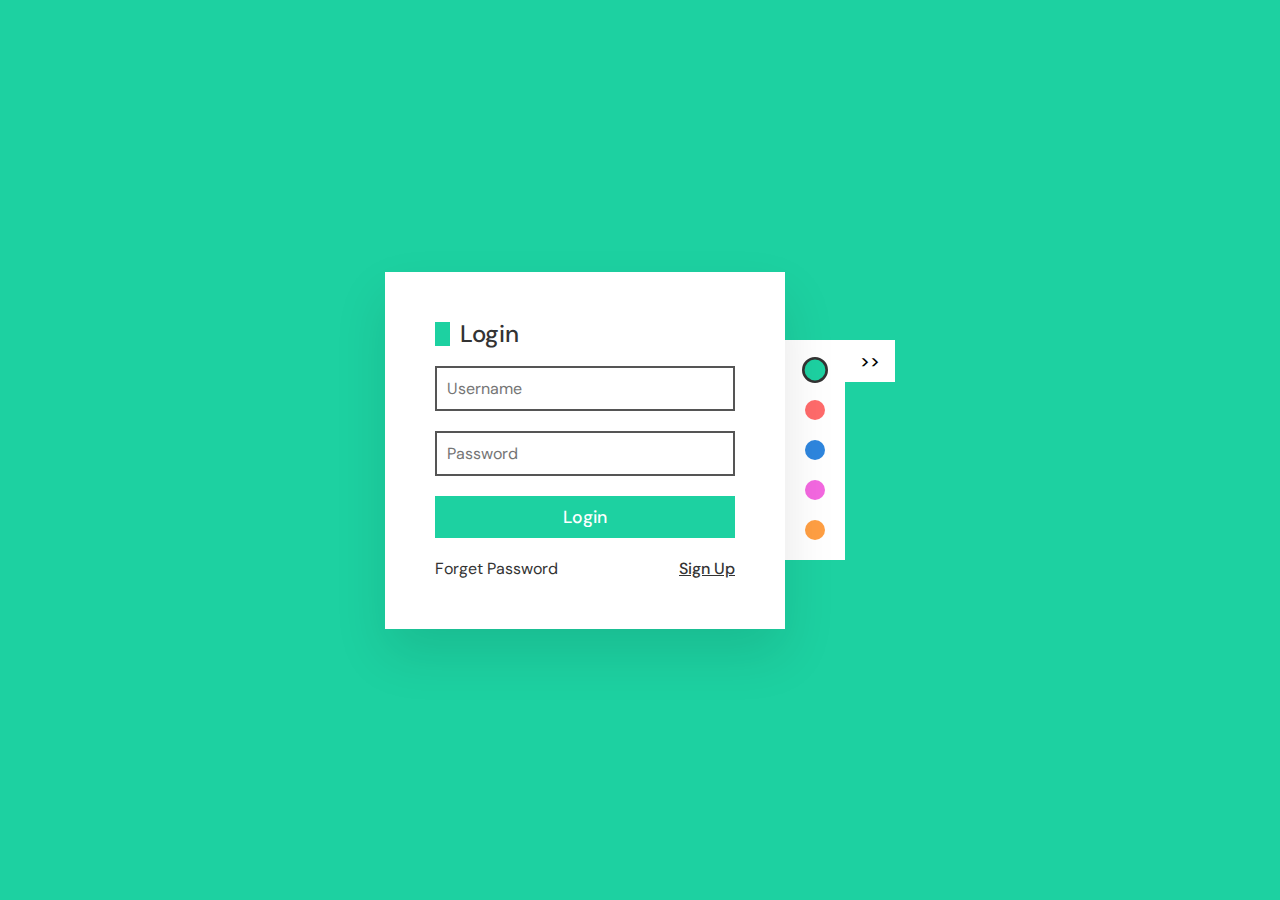
<file: index.html>
<!DOCTYPE html>
<html lang="en">
<head>
    <meta charset="UTF-8">
    <meta http-equiv="X-UA-Compatible" content="IE=edge">
    <meta name="viewport" content="width=device-width, initial-scale=1.0">
    <link rel="stylesheet" href="../Css/style.css">
    <title>Color swtich login form</title>
</head>
<body>
     
    <div class="login">
        <h2 id="txt">Login</h2>
        <div class="inputBox">
            <input type="text" placeholder="Username">
        </div>
        <div class="inputBox">
            <input type="password" placeholder="Password">
        </div>
        <div class="inputBox">
            <input id="btn" type="submit" value="Login">
        </div>
        <div class="group">
            <a href="#">Forget Password</a>
            <a href="#">Sign Up</a>
        </div>
    </div>
    <!--Colours-->
    <div id="changeClr" class="colors active">
        <span class="active" onclick="changeColor('#1dd1a1')" style="--clr:#1dd1a1;"></span>
        <span onclick="changeColor('#ff6b6b')"  style="--clr:#ff6b6b;"></span>
        <span onclick="changeColor('#2e86de')"  style="--clr:#2e86de;"></span>
        <span onclick="changeColor('#f368e0')"  style="--clr:#f368e0;"></span>
        <span onclick="changeColor('#ff9f43')"  style="--clr:#ff9f43;"></span>
        
    </div>
    <div class="ColorTab active">
        <input id="btn" type="submit" value=">>">
    </div>
        
        
    


    <script src="../Js/main.js"></script>
</body>
</html>
</file>
<file: Css/style.css>
@import url('https://fonts.googleapis.com/css2?family=DM+Sans:wght@200;300;400;500;600;700;800&display=swap');

*{
    margin:0;
    padding:0;
    box-sizing: border-box;
    font-family:  'DM Sans', sans-serif;;

}
body{
    display:flex;
    justify-content:center;
    align-items:center;
    min-height: 100vh;
    background-color:#1dd1a1;
    transition:0.5s;
}
.login{
    padding:50px;
    background: #fff;
    width: 400px;
    display: flex;
    flex-direction: column;
    gap:1.25rem;
    box-shadow: 0 25px 50px rgba(0,0,0,0.1);
    z-index: 1;

}
.login h2{
    font-weight:500;
    border-left: 15px solid #1dd1a1 ;
    line-height: 1em;
    padding-left: 10px;
    transition:0.5s;
    color: #333;
}
.login .inputBox{
    position: relative;
}
.login .inputBox input {
    position: relative;
    width: 100%;
    padding:10px;
    outline: none;
    border:2px solid #555;
    font-size:1em;
    color: #333;
}
.login .inputBox input#btn {
   border: none;
   background: #1dd1a1;
   color: #fff;
   transition:0.5s;
   font-size: 1.1em;
   font-weight:500;
   cursor: pointer;

}
.login .group{
    display: flex;
    justify-content:space-between;
}
.login .group a{
    color: #333;
    text-decoration: none;
}
.login .group a:nth-child(2){
    font-weight: 500;
    text-decoration: underline;
}
.colors{
    position: relative;
    right: 0;
    padding: 10px;
    background:#fff;
     
    display: flex;
    justify-content: center;
    align-items: center;
    flex-direction: column;
    transform: translateX(-60px);
    
  
    transition:0.9s transform;
     
}
#changeClr.active{
    transform: translateX(0px);
    

}
.ColorTab.active{
    transform: translateX(60px);
}

.colors span{
    position: relative;
    width:20px;
    height:20px;
    background: var(--clr);
    margin:10px;
    border-radius: 50%;
    cursor: pointer;
}
.colors span.active{
    border:2px solid #333;
    scale:1.3;
}

.ColorTab{
    z-index: 1;
    position: relative;
    width: 50px;
    height: 50px;
    left:-60px;
    top:-85px;
    transition: 0.9s transform;
}

.ColorTab input {
    position: relative;
    width: 100%;
    padding:10px;
    outline: none;
    border:2px solid #555;
    font-size:1em;
    color: #333;
}
.ColorTab input#btn {
   border: none;
   background: white;
   color: black;
   transition:0.5s;
   font-size: 1.1em;
   font-weight:500;
   cursor: pointer;

}
</file>
